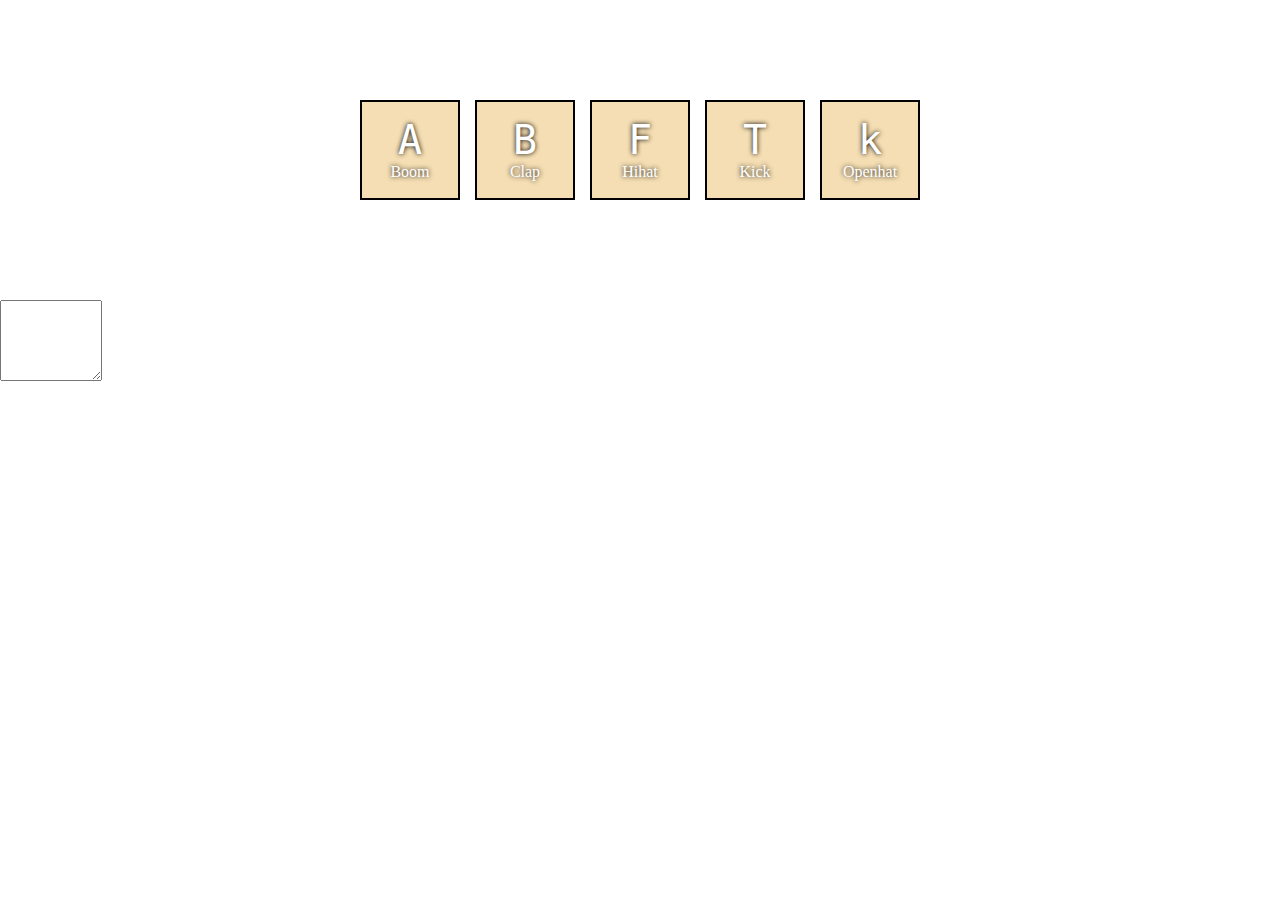
<file: index.html>
<!DOCTYPE html>
<html lang="en">
<head>
    <meta charset="UTF-8">
    <meta http-equiv="X-UA-Compatible" content="IE=edge">
    <meta name="viewport" content="width=device-width, initial-scale=1.0">
    <title>Dum Kit</title>
    <link rel="stylesheet" href="Dumkit.css">
</head>
<body>
    <div class="keys">
        <div data-key="65" class="key">
            <kbd>A</kbd>
            <span>Boom</span>
        </div>
        <div data-key="66" class="key">
            <kbd>B</kbd>
            <span>Clap</span>
        </div>
        <div data-key="70" class="key">
            <kbd>F</kbd>
            <span>Hihat</span>
        </div>
        <div data-key="84" class="key">
            <kbd>T</kbd>
            <span>Kick</span>
        </div>
        <div data-key="75" class="key">
            <kbd>k</kbd>
            <span>Openhat</span>
        </div>
    </div>
    <textarea name="" id="" cols="10" rows="5"></textarea>
    <audio  data-key="65" src="Dumkit/boom.mp3"  ></audio>
    <audio  data-key="66" src="Dumkit/clap.mp3"></audio>
    <audio  data-key="70" src="Dumkit/hihat.mp3"></audio>
    <audio  data-key="84" src="Dumkit/kick.mp3"></audio>
    <audio  data-key="75" src="Dumkit/openhat.mp3"></audio>
    <script>
        window.addEventListener('keydown',function(e){
            const audio=document.querySelector(`audio[data-key="${e.keyCode}"]`);
            const key=document.querySelector(`div[data-key="${e.keyCode}"]`);
            if(!audio) return ;
            audio.currentTime=0;
            // audio.volume=0.5;
            audio.play();
            key.classList.add('playing');
function removeTransition(e){
   if(e.propertyName!=='transform') return;
   this.classList.remove('playing');
}
            const keys=document.querySelectorAll('.key');
            keys.forEach(key=>key.addEventListener('transitionend',removeTransition))
        })
        

        
    </script>
</body>
</html>
</file>
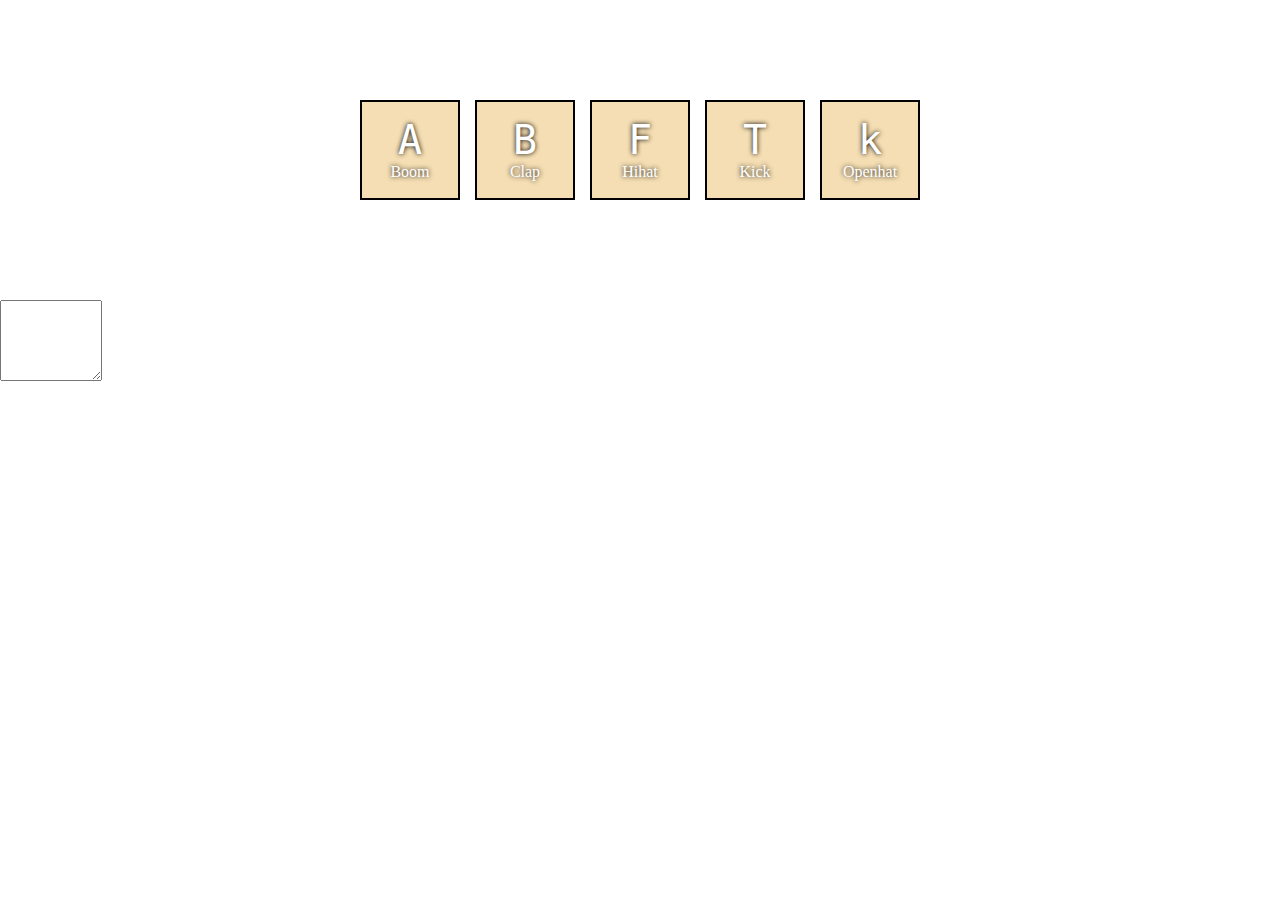
<file: Dumkit.html>
<!DOCTYPE html>
<html lang="en">
<head>
    <meta charset="UTF-8">
    <meta http-equiv="X-UA-Compatible" content="IE=edge">
    <meta name="viewport" content="width=device-width, initial-scale=1.0">
    <title>Dum Kit</title>
    <link rel="stylesheet" href="Dumkit.css">
</head>
<body>
    <div class="keys">
        <div data-key="65" class="key">
            <kbd>A</kbd>
            <span>Boom</span>
        </div>
        <div data-key="66" class="key">
            <kbd>B</kbd>
            <span>Clap</span>
        </div>
        <div data-key="70" class="key">
            <kbd>F</kbd>
            <span>Hihat</span>
        </div>
        <div data-key="84" class="key">
            <kbd>T</kbd>
            <span>Kick</span>
        </div>
        <div data-key="75" class="key">
            <kbd>k</kbd>
            <span>Openhat</span>
        </div>
    </div>
    <textarea name="" id="" cols="10" rows="5"></textarea>
    <audio  data-key="65" src="Dumkit/boom.wav"></audio>
    <audio  data-key="66" src="Dumkit/clap.wav"></audio>
    <audio  data-key="70" src="Dumkit/hihat.wav"></audio>
    <audio  data-key="84" src="Dumkit/kick.wav"></audio>
    <audio  data-key="75" src="Dumkit/openhat.wav"></audio>
    <script>
        window.addEventListener('keydown',function(e){
            const audio=document.querySelector(`audio[data-key="${e.keyCode}"]`);
            const key=document.querySelector(`div[data-key="${e.keyCode}"]`);
            if(!audio) return ;
            audio.currentTime=0;
            audio.play();
            key.classList.add('playing');
function removeTransition(e){
   if(e.propertyName!=='transform') return;
   this.classList.remove('playing');
}
            const keys=document.querySelectorAll('.key');
            keys.forEach(key=>key.addEventListener('transitionend',removeTransition))
        })
        
    </script>
</body>
</html>
</file>
<file: Dumkit.css>
*{
    margin: 0;
    box-sizing: border-box;
}
.keys{
    display: grid;
    grid-template-columns: repeat(5,100px);
    grid-gap: 15px;
    margin: 100px auto;
    text-shadow: 0 0 5px black;
    justify-content: center;
}
.key{
    height: 100px;
    width: 100px;
    border: 2px solid black;
    padding: 15px;
    text-align: center;
    transition: all 0.07s; 
    background-color: wheat;
    color: white;
}
span{
    display: block;
}
kbd{
    font-size: 40px;
}
.playing{
     transform: scale(1.1); 
     border-color: cornflowerblue; 
    box-shadow: 0 0 10px #141414;
}
@media  only screen and (max-width:380px) {
    .key{
        height: 50px;
        width: 50px;
        padding: 10px;
        font-size: 10px;
    }
    kbd{
        font-size: 20px;
    }
    .keys{
        grid-template-columns: repeat(5,50px);
    }
}
</file>
